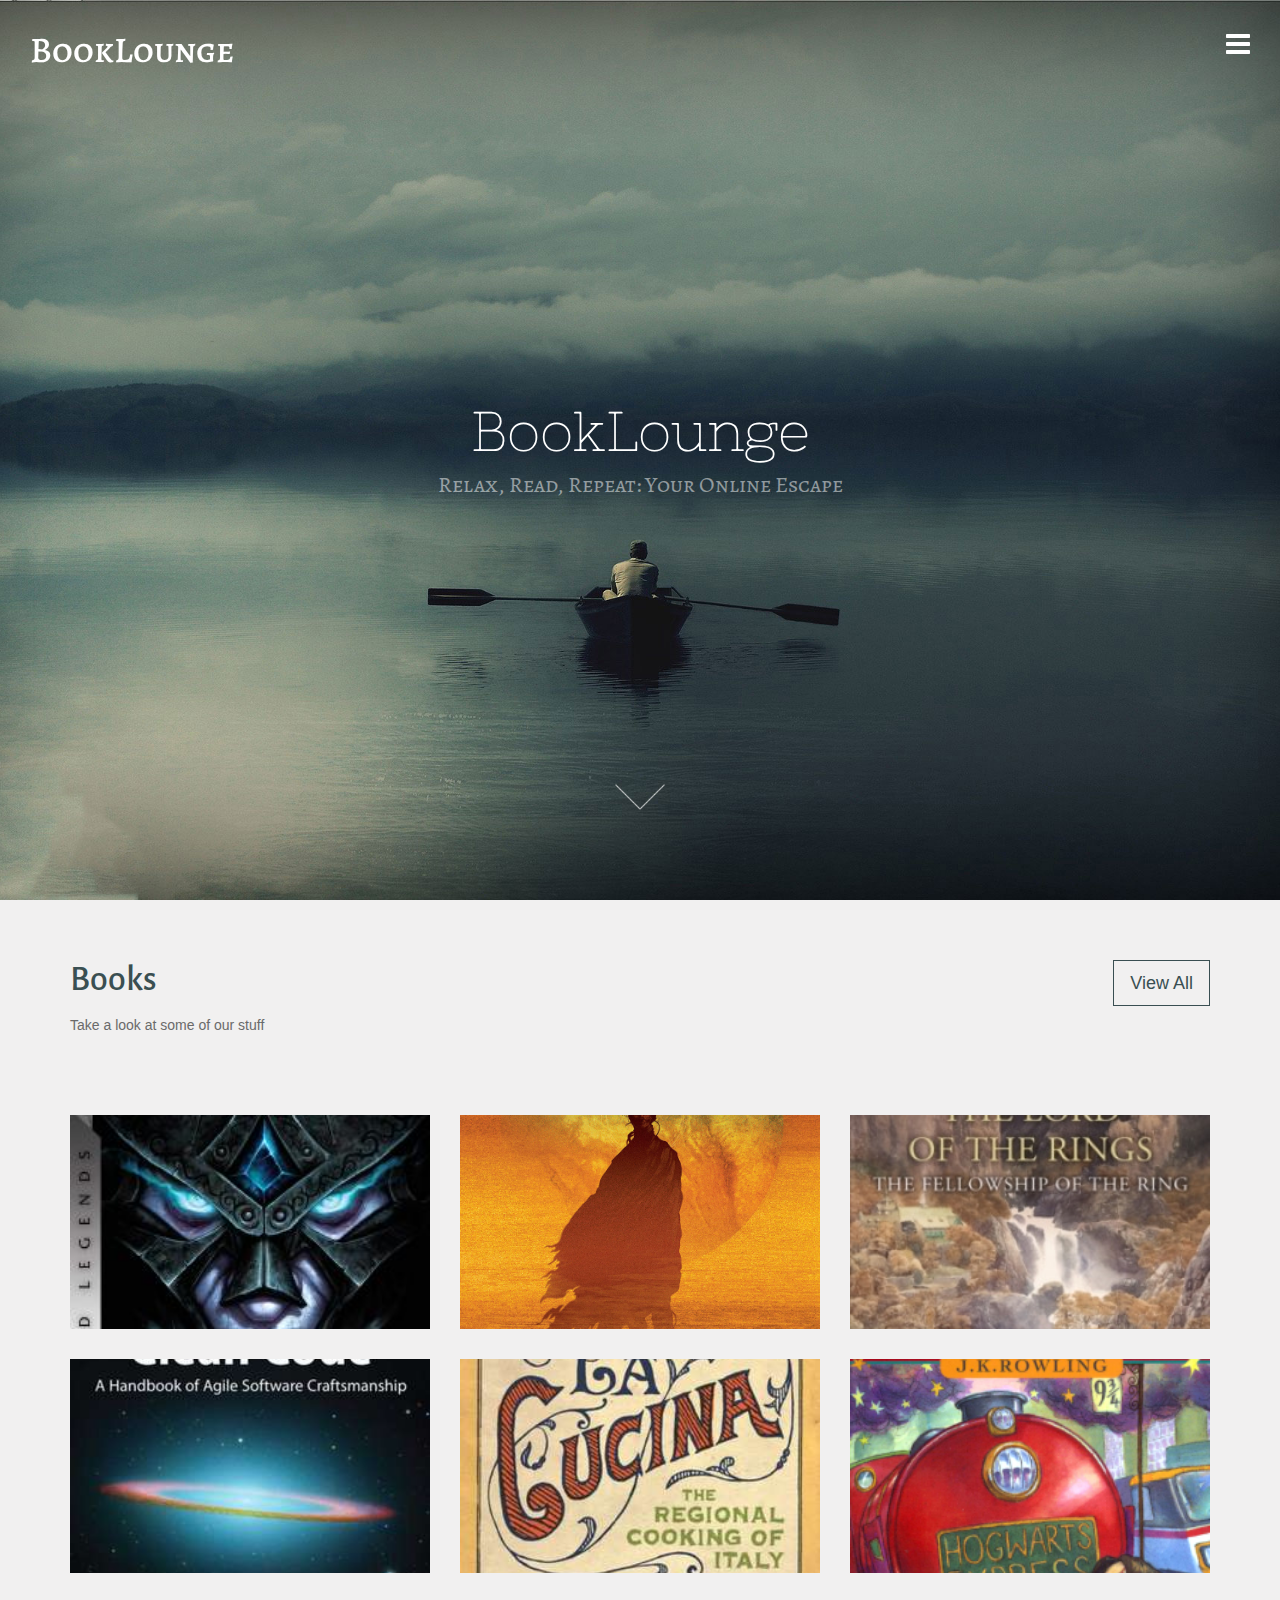
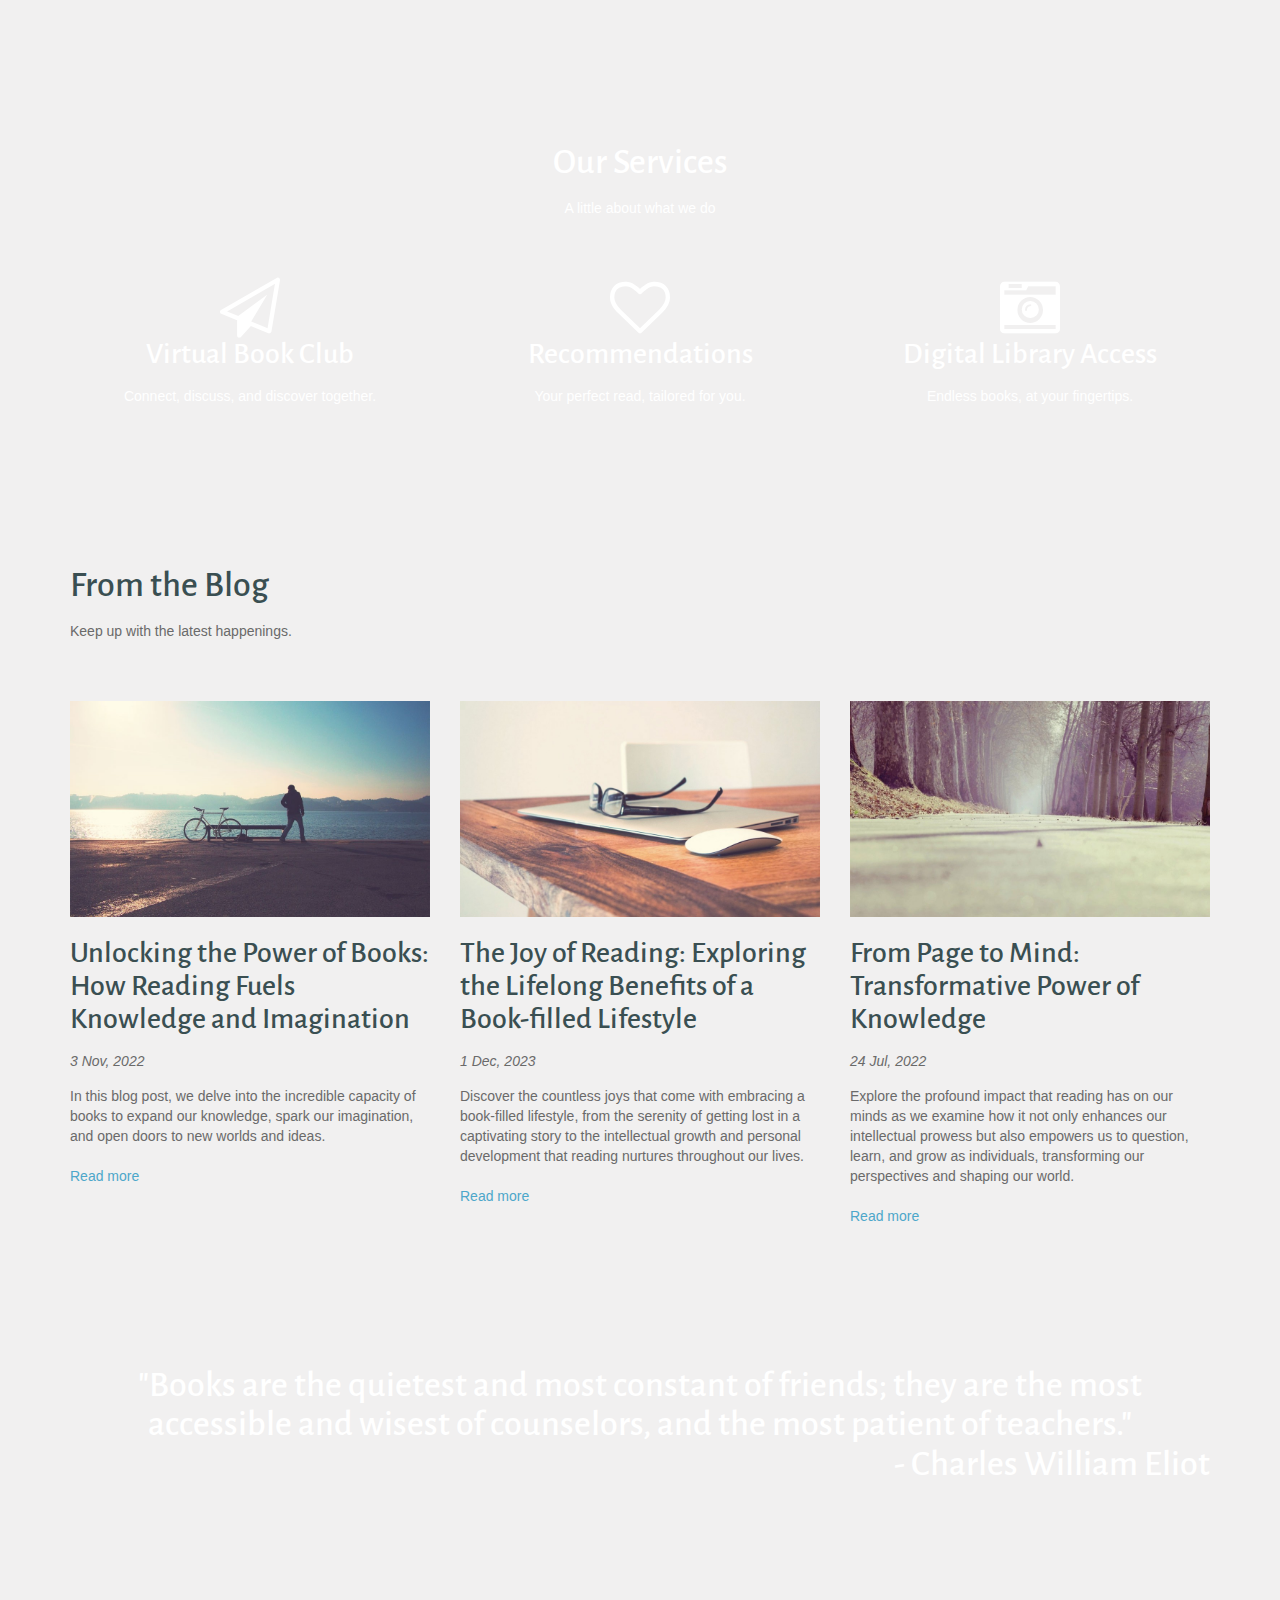
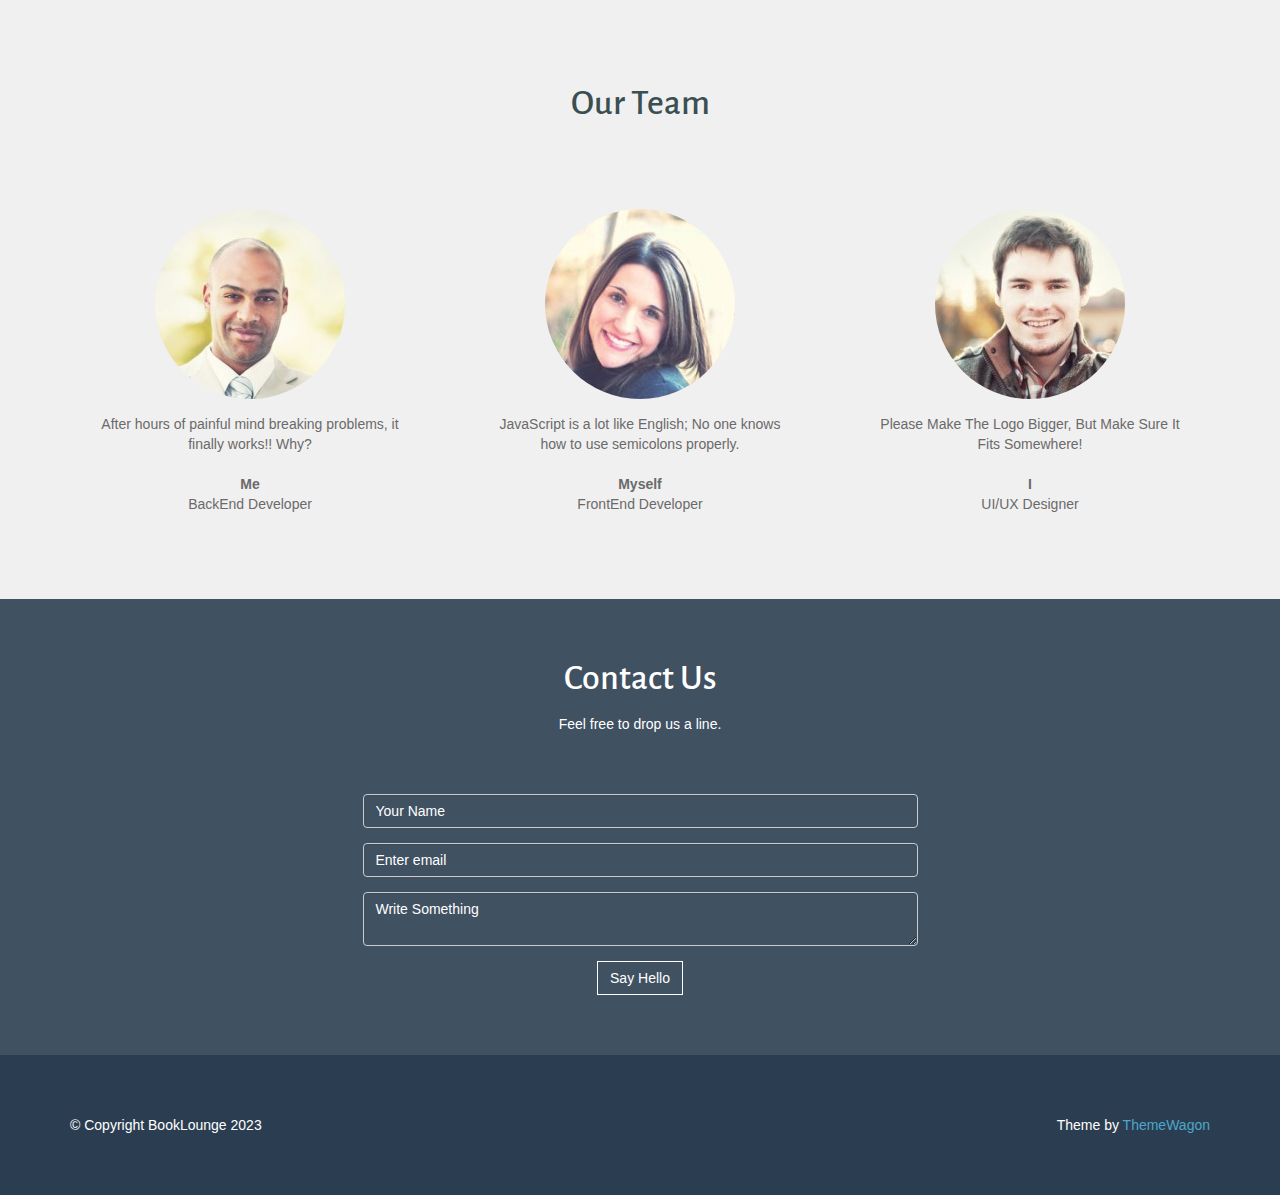
<file: src/main/resources/static/index.html>
<!DOCTYPE html>
<html class="ie ie7 lte9 lte8 lte7" lang="en-US">
<html class="ie ie8 lte9 lte8" lang="en-US">
<html class="ie ie9 lte9" lang="en-US">

<html class="noIE" lang="en-US">
<head>
    <title>BookLounge</title>

    <meta http-equiv="X-UA-Compatible" content="IE=edge">
    <meta http-equiv="Content-Type" content="text/html; charset=UTF-8"/>
    <meta name="viewport" content="width=device-width, initial-scale = 1.0, maximum-scale=1.0, user-scalable=no"/>

    <link rel='stylesheet' href='http://fonts.googleapis.com/css?family=PT+Sans'>
    <link rel="stylesheet" href="http://fonts.googleapis.com/css?family=Droid+Serif:regular,bold"/>
    <link rel="stylesheet" href="http://fonts.googleapis.com/css?family=Alegreya+Sans:regular,italic,bold,bolditalic"/>
    <link rel="stylesheet" href="http://fonts.googleapis.com/css?family=Nixie+One:regular,italic,bold,bolditalic"/>
    <link rel="stylesheet" href="http://fonts.googleapis.com/css?family=Alegreya+SC:regular,italic,bold,bolditalic"/>

    <link rel="stylesheet" href="assets/css/bootstrap.min.css">
    <link rel="stylesheet" href="assets/css/font-awesome.min.css">
    <link rel="stylesheet" href="assets/css/style.css" media="screen"/>
    <link rel="stylesheet" href="assets/css/popup.css">

</head>

<body>
<div id="drawer-right">
    <div class="cross text-right">
        <a class="toggleDrawer" href="#"><i class="fa fa-times-circle fa-2x"></i></a>
    </div>
    <h2>Navigate</h2>
    <nav>
        <ul class="nav nav-pills nav-stacked">
            <li>
                <a href="#wrapper"><i class="fa fa-home"></i> Home</a>
            </li>
            <li>
                <a href="#Books"><i class="fa fa-bookmark"></i> Books</a>
            </li>
            <li>
                <a href="#services"><i class="fa fa-tasks"></i> Services</a>
            </li>
            <li>
                <a href="#blog"><i class="fa fa-wordpress"></i> From the Blog</a>
            </li>
            <li>
                <a href="#parallax"><i class="fa fa-heart"></i> Quote of the day</a>
            </li>
            <li>
                <a href="#testimonials"><i class="fa fa-thumbs-up"></i> Our Team</a>
            </li>
            <li>
                <a href="#contact"><i class="fa fa-phone-square"></i> Contact</a>
            </li>
        </ul>
    </nav>
    <div class="social">
        <h2>Stay Connected</h2>
        <ul>
            <li><a href=""><i class="fa fa-facebook-square fa-3x"></i></a></li>
            <li><a href=""><i class="fa fa-twitter-square fa-3x"></i></a></li>
            <li><a href=""><i class="fa fa-tumblr-square fa-3x"></i></a></li>
        </ul>
    </div>
</div>

<div id="wrapper">

    <div id="header" class="content-block header-wrapper">
        <div class="header-wrapper-inner">
            <section class="top clearfix">
                <div class="pull-left">
                    <h1><a class="logo" href="index.html">BookLounge</a></h1>
                </div>
                <div class="pull-right">
                    <a class="toggleDrawer" href="#"><i class="fa fa-bars fa-2x"></i></a>
                </div>
            </section>
            <section class="center">
                <div class="slogan">
                    BookLounge
                </div>
                <div class="secondary-slogan">
                    Relax, Read, Repeat: Your Online Escape
                </div>
            </section>
            <section class="bottom">
                <a id="scrollToContent" href="#">
                    <img src="assets/images/arrow_down.png">
                </a>
            </section>
        </div>
    </div>

    <div class="content-block" id="Books">
        <div class="container">
            <header class="block-heading clearfix">
                <a href="/library.html" class="btn btn-o btn-lg pull-right">View All</a>
                <h1>Books</h1>
                <p>Take a look at some of our stuff</p>
            </header>
            <section class="block-body">
                <div id="uploadBookPopup" class="popup">
                    <div class="popup-content">
                        <h2>Upload a Book</h2>
                        <p>Sharing is caring! You need to upload a book before you can download.</p>
                        <a id="uploadBookButton" href="uploadBook.html">Upload Book</a>
                    </div>
                </div>
                <div class="row">
                    <div class="col-sm-4">
                        <a href="#" class="recent-work" style="background-image:url(assets/images/Warcraft.jpg)">
                            <span id="downloadButtonWarcraft" class="btn btn-o-white">Download</span>
                        </a>
                    </div>
                    <div class="col-sm-4">
                        <a href="#" class="recent-work" style="background-image:url(assets/images/Dune.jpg)">
                            <span id="downloadButtonDune" class="btn btn-o-white">Download</span>
                        </a>
                    </div>
                    <div class="col-sm-4">
                        <a href="#" class="recent-work" style="background-image:url(assets/images/Rings.jpg)">
                            <span id="downloadButtonRings" class="btn btn-o-white">Download</span>
                        </a>
                    </div>
                </div>
                <div class="row">
                    <div class="col-sm-4">
                        <a href="#" class="recent-work" style="background-image:url(assets/images/Code.jpg)">
                            <span id="downloadButtonCode" class="btn btn-o-white">Download</span>
                        </a>
                    </div>
                    <div class="col-sm-4">
                        <a href="#" class="recent-work" style="background-image:url(assets/images/Cooking.jpg)">
                            <span id="downloadButtonCooking" class="btn btn-o-white">Download</span>
                        </a>
                    </div>
                    <div class="col-sm-4">
                        <a href="#" class="recent-work" style="background-image:url(assets/images/HarryPotter.jpg)">
                            <span id="downloadButtonHarryPotter" class="btn btn-o-white">Download</span>
                        </a>
                    </div>
                </div>
            </section>
        </div>
    </div>

    <div class="content-block parallax" id="services">
        <div class="container text-center">
            <header class="block-heading cleafix">
                <h1>Our Services</h1>
                <p>A little about what we do</p>
            </header>
            <section class="block-body">
                <div class="row">
                    <div class="col-md-4">
                        <div class="service">
                            <i class="fa fa-send-o"></i>
                            <h2>Virtual Book Club</h2>
                            <p>Connect, discuss, and discover together.</p>
                        </div>
                    </div>
                    <div class="col-md-4">
                        <div class="service">
                            <i class="fa fa-heart-o"></i>
                            <h2>Recommendations</h2>
                            <p> Your perfect read, tailored for you.</p>
                        </div>
                    </div>
                    <div class="col-md-4">
                        <div class="service">
                            <i class="fa fa-camera-retro"></i>
                            <h2>Digital Library Access</h2>
                            <p>Endless books, at your fingertips.</p>
                        </div>
                    </div>
                </div>
            </section>
        </div>
    </div>

    <div class="content-block" id="blog">
        <div class="container">
            <header class="block-heading cleafix">
                <h1>From the Blog</h1>
                <p>Keep up with the latest happenings.</p>
            </header>
            <section class="block-body">
                <div class="row">
                    <div class="col-sm-4 blog-post">
                        <img src="assets/images/bike_water1-1000x600.jpg">
                        <a href="#"><h2>Unlocking the Power of Books: How Reading Fuels Knowledge and Imagination</h2>
                        </a>
                        <div class="date">3 Nov, 2022</div>
                        <p>In this blog post, we delve into the incredible capacity of books to expand our knowledge,
                            spark our imagination, and open doors to new worlds and ideas.</p>
                        <a href="https://example.com/readMore">Read more</a>
                    </div>
                    <div class="col-sm-4 blog-post">
                        <img src="assets/images/mac_glasses1-1000x600.jpg">
                        <a href="#"><h2>The Joy of Reading: Exploring the Lifelong Benefits of a Book-filled
                            Lifestyle</h2></a>
                        <div class="date">1 Dec, 2023</div>
                        <p>Discover the countless joys that come with embracing a book-filled lifestyle, from the
                            serenity of getting lost in a captivating story to the intellectual growth and personal
                            development that reading nurtures throughout our lives.</p>
                        <a href="https://example.com/readMore">Read more</a>
                    </div>
                    <div class="col-sm-4 blog-post">
                        <img src="assets/images/road-1000x600.jpg">
                        <a href="#"><h2>From Page to Mind: Transformative Power of Knowledge</h2></a>
                        <div class="date">24 Jul, 2022</div>
                        <p>Explore the profound impact that reading has on our minds as we examine how it not only
                            enhances our intellectual prowess but also empowers us to question, learn, and grow as
                            individuals, transforming our perspectives and shaping our world.</p>
                        <a href="https://example.com/readMore">Read more</a>
                    </div>
                </div>
            </section>
        </div>
    </div>


    <div class="content-block parallax" id="parallax">
        <div class="container text-center">
            <h1>
                "Books are the quietest and most constant of friends; they are the most accessible and wisest of
                counselors, and the most patient of teachers."
                <br>
                <span style="display: block; text-align: right">- Charles William Eliot</span>
            </h1>
        </div>
    </div>

    <div class="content-block" id="testimonials">
        <div class="container">
            <header class="block-heading cleafix">
                <h1>Our Team</h1>
            </header>
            <section class="block-body">
                <div class="row">
                    <div class="col-md-4">
                        <div class="testimonial">
                            <img src="assets/images/testimonial_31-190x190.jpg">
                            <p>After hours of painful mind breaking problems, it finally works!! Why?</p>
                            <strong>Me</strong><br/>
                            <span>BackEnd Developer</span>
                        </div>
                    </div>
                    <div class="col-md-4">
                        <div class="testimonial">
                            <img src="assets/images/testimonial_11-190x190.jpg">
                            <p>
                                JavaScript is a lot like English;
                                No one knows how to use semicolons properly.</p>
                            <strong>Myself</strong><br/>
                            <span>FrontEnd Developer</span>
                        </div>
                    </div>
                    <div class="col-md-4">
                        <div class="testimonial">
                            <img src="assets/images/testimonial_22-190x190.jpg">
                            <p>Please Make The Logo Bigger, But Make Sure It Fits Somewhere! </p>
                            <strong>I</strong><br/>
                            <span>UI/UX Designer</span>
                        </div>
                    </div>
                </div>
            </section>
        </div>
    </div>

    <div class="content-block" id="contact">
        <div class="container text-center">
            <header class="block-heading cleafix">
                <h1>Contact Us</h1>
                <p>Feel free to drop us a line.</p>
            </header>
            <section class="block-body">
                <div class="row">
                    <div class="col-md-6 col-md-offset-3">
                        <form id="contactForm" role="form">
                            <div class="form-group">
                                <input type="text" class="form-control form-control-white" id="subject"
                                       placeholder="Your Name" required>
                            </div>
                            <div class="form-group">
                                <input type="email" class="form-control form-control-white" id="exampleInputEmail2"
                                       placeholder="Enter email" required>
                            </div>
                            <div class="form-group">
                                <textarea class="form-control form-control-white" id="message"
                                          placeholder="Write Something" required></textarea>
                            </div>
                            <input type="submit" class="btn btn-o-white" value="Say Hello">
                        </form>
                    </div>
                </div>
            </section>
        </div>
    </div>

    <div class="content-block" id="footer">
        <div class="container">
            <div class="row">
                <div class="col-xs-6">&copy; Copyright BookLounge 2023</div>
                <div class="col-xs-6 text-right">Theme by <a href="https://themewagon.com/"
                                                             target="_blank">ThemeWagon</a></div>
            </div>
        </div>
    </div>
</div>

<script src="https://ajax.googleapis.com/ajax/libs/jquery/2.1.3/jquery.min.js"></script>
<script src="assets/js/bootstrap.min.js"></script>
<script src="assets/js/jquery.actual.min.js"></script>
<script src="assets/js/script.js"></script>


</body>
</html>
</file>
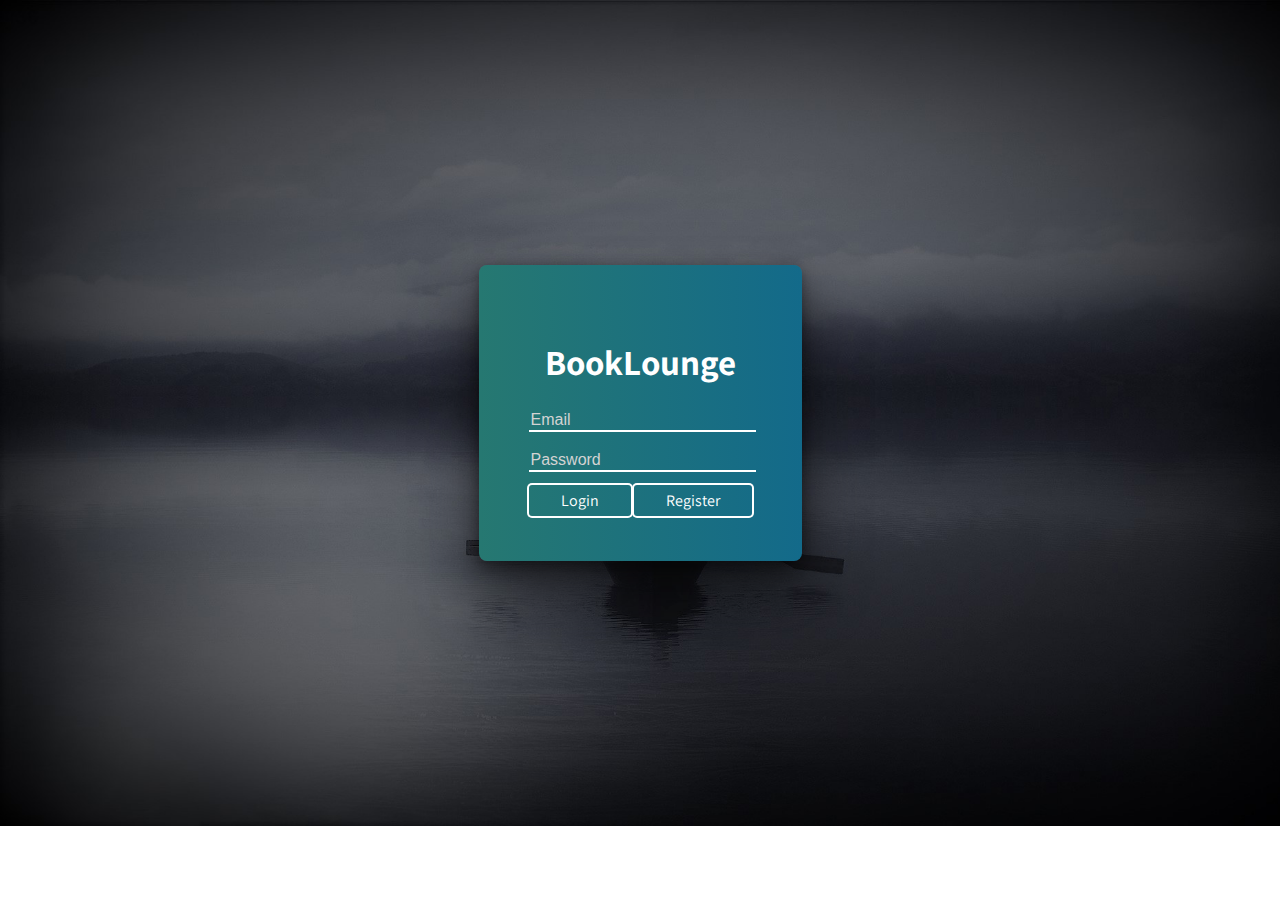
<file: src/main/resources/static/login.html>
<!DOCTYPE html>
<html lang="en">
<head>
    <meta charset="UTF-8">
    <title>BookLounge - Login</title>
    <link href="https://fonts.googleapis.com/css?family=Assistant:400,700" rel="stylesheet">
    <link rel="stylesheet" href="assets/css/login.css">
    <script src="https://code.jquery.com/jquery-3.6.0.min.js"></script>
    <script src="assets/js/script.js"></script>
</head>
<body>
<section class="login" id="login">
    <div class="head">
        <h1 class="company">BookLounge</h1>
    </div>
    <div class="form">
        <form>
            <input type="text" placeholder="Email" class="text" id="email" required><br>
            <input type="password" placeholder="Password" class="password" id="password"><br>
            <a href="#" class="btn-login" id="do-login">Login</a>
            <a href="#" class="btn-register" id="do-register">Register</a>
        </form>
    </div>
</section>
</body>
</html>
</file>
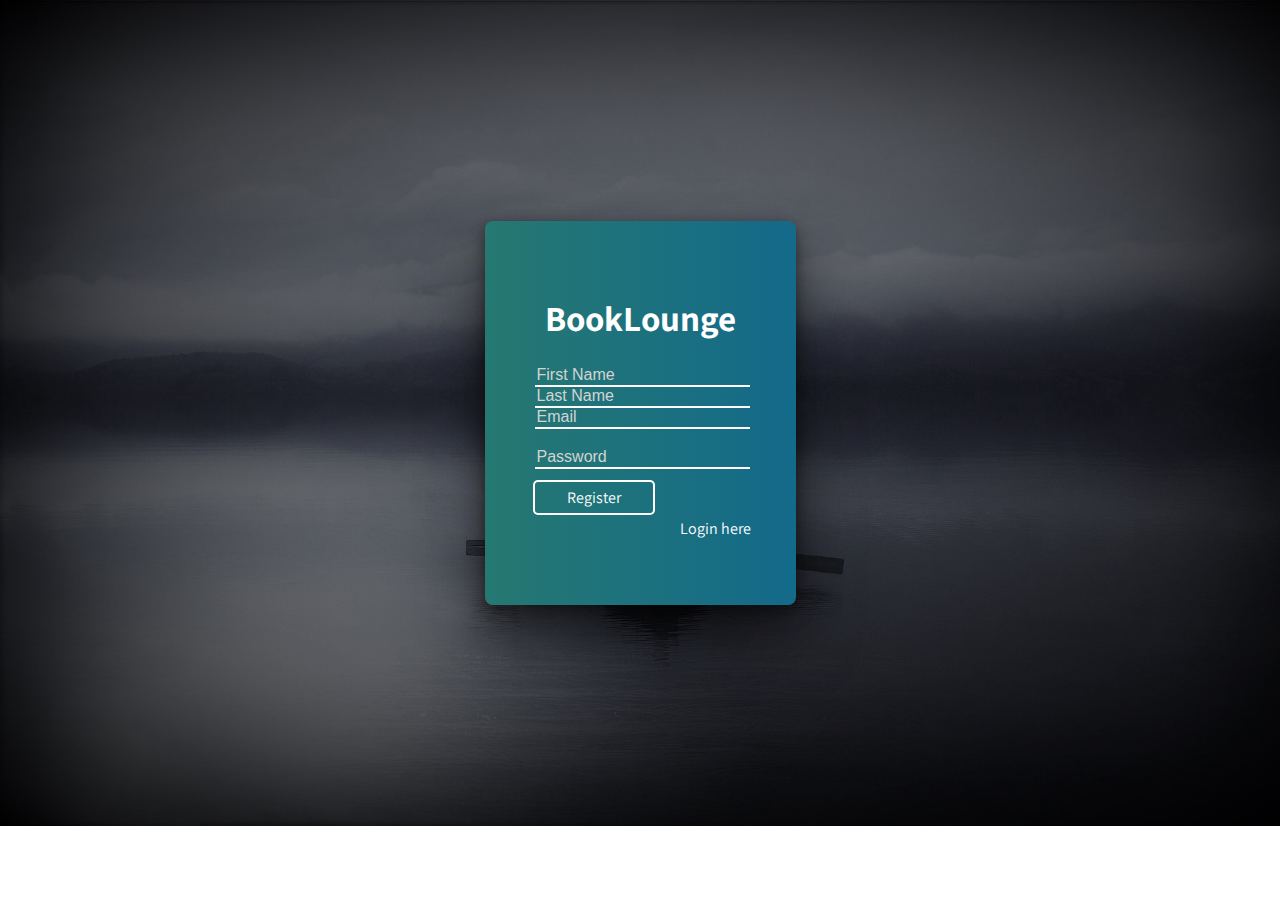
<file: src/main/resources/static/register.html>
<!DOCTYPE html>
<html lang="en">
<head>
    <meta charset="UTF-8">
    <title>BookLounge - Register</title>
    <link href="https://fonts.googleapis.com/css?family=Assistant:400,700" rel="stylesheet">
    <link rel="stylesheet" href="assets/css/register.css">
    <script src="https://code.jquery.com/jquery-3.6.0.min.js"></script>
    <script src="assets/js/script.js"></script>
</head>
<body>
<section class="register">
    <div class="head">
        <h1 class="company">BookLounge</h1>
    </div>
    <div class="form">
        <form>
            <input type="text" placeholder="First Name" class="text" id="firstName" required><br>
            <input type="text" placeholder="Last Name" class="text" id="lastName" required><br>
            <input type="text" placeholder="Email" class="text" id="email" required><br>
            <input type="password" placeholder="Password" class="password" id="password" required><br>
            <a href="#" class="btn-register" id="do-register">Register</a>
            <p style="margin-right: -150px;"><a href="login.html">Login here</a></p>
        </form>
    </div>
</section>

</body>
</html>
</file>
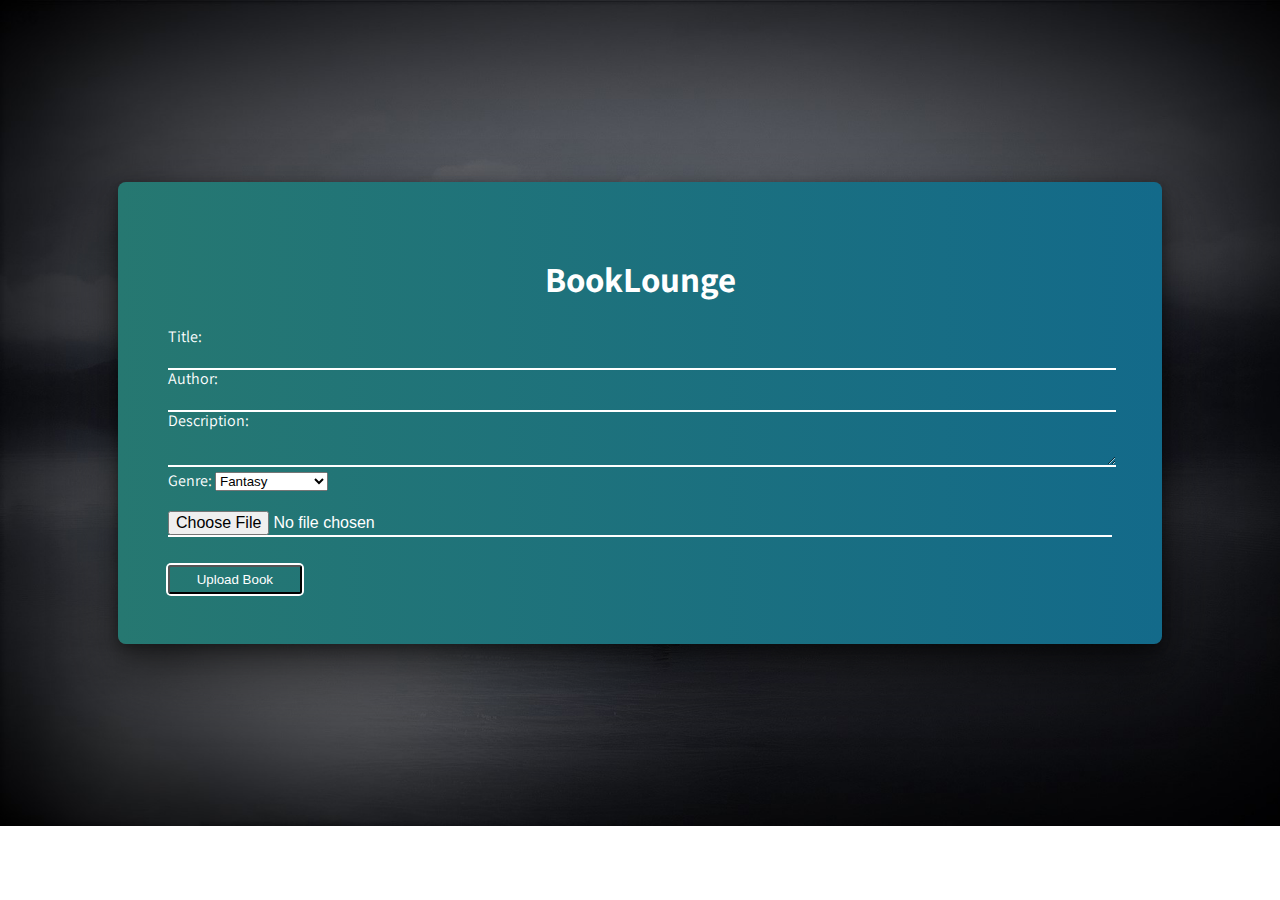
<file: src/main/resources/static/uploadBook.html>
<!DOCTYPE html>
<html lang="en">
<head>
    <meta charset="UTF-8">
    <title>BookLounge - Upload Book</title>
    <link href="https://fonts.googleapis.com/css?family=Assistant:400,700" rel="stylesheet">
    <script src="https://code.jquery.com/jquery-3.6.0.min.js"></script>
    <link rel="stylesheet" href="assets/css/uploadBook.css">
</head>
<body>
<section class="uploadBook">
    <div class="head">
        <h1 class="company">BookLounge</h1>
    </div>
    <div class="form">
        <form id='uploadForm' enctype="multipart/form-data">
            <label for="title">Title:</label>
            <input type="text" id="title" name="title" required>
            <label for="author">Author:</label>
            <input type="text" id="author" name="author" required>

            <label for="description">Description:</label>
            <textarea id="description" name="description" required></textarea>

            <label for="genre">Genre:</label>
            <select id="genre" name="genre" required>
                <option value="Fantasy">Fantasy</option>
                <option value="Science Fiction">Science Fiction</option>
                <option value="Cooking">Cooking</option>
                <option value="Technology">Technology</option>
                <option value="Other">Other</option>
            </select>
            <br>
            <input type="file" id="pdfFile" name="file" accept=".pdf" required>

            <button type="submit">Upload Book</button>
        </form>
    </div>
</section>
<script>
    console.log('DOMContentLoaded event fired');
    document.addEventListener('DOMContentLoaded', function () {
        let token = sessionStorage.getItem('jwtToken');
        let hasUploadedBook = sessionStorage.getItem('hasUploadedBook');
        let uploadForm = document.getElementById('uploadForm');

        console.log(uploadForm);

        uploadForm.addEventListener('submit', function (e) {
            console.log('Authorization header:', 'Bearer ' + token);
            e.preventDefault();
            if (hasUploadedBook === 'false') {
                let formData = new FormData(uploadForm);

                fetch('/BookLounge/v1/addBook', {
                    method: 'POST',
                    headers: {
                        'Authorization': 'Bearer ' + token
                    },
                    body: formData
                })
                    .then(response => {
                        if (response.ok) {
                            sessionStorage.setItem('hasUploadedBook', 'true');
                            return response.json();
                        } else {
                            throw new Error('Failed to add book');
                        }
                    })
                    .then(data => {
                        console.log(data);
                        window.location.href = 'index.html'
                    })
                    .catch(error => {
                        console.error(error);
                    });
            }
        });
    });
</script>
</body>
</html>
</file>
<file: src/main/resources/static/assets/css/popup.css>
.popup {
    position: fixed;
    top: 50%;
    left: 50%;
    transform: translate(-50%, -50%);
    width: 400px;
    background-color: #136a8a;
    padding: 20px;
    border-radius: 5px;
    text-align: center;
    z-index: 9999;
    display: none;
}

.popup-content {
    background-color: #136a8a;
    padding: 20px;
    border-radius: 5px;
    text-align: center;
}

.popup h2 {
    font-size: 24px;
    margin-bottom: 10px;
    color: #fff;
}

.popup p {
    margin-bottom: 20px;
    color: #fff;
}

.popup button {
    background-color: #267871;
    color: #fff;
    padding: 10px 20px;
    border: none;
    border-radius: 5px;
    font-size: 16px;
    cursor: pointer;
}

.popup.show {
    display: flex;
}
</file>
<file: src/main/resources/static/assets/css/login.css>
body {
    background-image: url(../images/LoginBackground.jpg);
    background-size: cover;
    background-repeat: no-repeat;
    font-family: Assistant, sans-serif;
    display: flex;
    min-height: 90vh;
}

.login {
    color: white;
    background: #136a8a;
    background: -webkit-linear-gradient(to right, #267871, #136a8a);
    background: linear-gradient(to right, #267871, #136a8a);
    margin: auto;
    box-shadow: 0px 2px 10px rgba(0, 0, 0, 0.2),
    0px 10px 20px rgba(0, 0, 0, 0.3),
    0px 30px 60px 1px rgba(0, 0, 0, 0.5);
    border-radius: 8px;
    padding: 50px;
}

.login .head {
    display: flex;
    align-items: center;
    justify-content: center;
}

.login .head .company {
    font-size: 2.2em;
}

.login .msg {
    text-align: center;
}

.login .form input[type=text].text {
    border: none;
    background: none;
    box-shadow: 0px 2px 0px 0px white;
    width: 100%;
    color: white;
    font-size: 1em;
    outline: none;
}

.login .form .text::placeholder {
    color: #D3D3D3;
}

.login .form input[type=password].password {
    border: none;
    background: none;
    box-shadow: 0px 2px 0px 0px white;
    width: 100%;
    color: white;
    font-size: 1em;
    outline: none;
    margin-bottom: 20px;
    margin-top: 20px;
}

.login .form .password::placeholder {
    color: #D3D3D3;
}

.login .form .btn-login {
    background: none;
    text-decoration: none;
    color: white;
    box-shadow: 0px 0px 0px 2px white;
    border-radius: 3px;
    padding: 5px 2em;
    transition: 0.5s;
}

.login .form .btn-login:hover {
    background: white;
    color: dimgray;
    transition: 0.5s;
}

.login .form .btn-register {
    background: none;
    text-decoration: none;
    color: white;
    box-shadow: 0px 0px 0px 2px white;
    border-radius: 3px;
    padding: 5px 2em;
    transition: 0.5s;
}

.login .form .btn-register:hover {
    background: white;
    color: dimgray;
    transition: 0.5s;
}

footer {
    position: absolute;
    color: #136a8a;
    bottom: 10px;
    padding-left: 20px;
}

footer p {
    display: inline;
}

footer a {
    color: green;
    text-decoration: none;
}

footer a:hover {
    text-decoration: underline;
}

footer .heart {
    color: #B22222;
    font-size: 1.5em
}
</file>
<file: src/main/resources/static/assets/css/register.css>
body {
    background-image: url(../images/LoginBackground.jpg);
    background-size: cover;
    background-repeat: no-repeat;
    font-family: Assistant, sans-serif;
    display: flex;
    min-height: 90vh;
}

.register {
    color: white;
    background: #136a8a;
    background: -webkit-linear-gradient(to right, #267871, #136a8a);
    background: linear-gradient(to right, #267871, #136a8a);
    margin: auto;
    box-shadow: 0px 2px 10px rgba(0, 0, 0, 0.2), 0px 10px 20px rgba(0, 0, 0, 0.3), 0px 30px 60px 1px rgba(0, 0, 0, 0.5);
    border-radius: 8px;
    padding: 50px;
}

.register .head {
    display: flex;
    align-items: center;
    justify-content: center;
}

.register .head .company {
    font-size: 2.2em;
}

.register .msg {
    text-align: center;
}

.register .form input[type=text].text,
.register .form input[type=password].password {
    border: none;
    background: none;
    box-shadow: 0px 2px 0px 0px white;
    width: 100%;
    color: white;
    font-size: 1em;
    outline: none;
}

.register .form .text::placeholder,
.register .form .password::placeholder {
    color: #D3D3D3;
}

.register .form input[type=password].password {
    margin-bottom: 20px;
    margin-top: 20px;
}

.register .form .btn-login,
.register .form .btn-register {
    background: none;
    text-decoration: none;
    color: white;
    box-shadow: 0px 0px 0px 2px white;
    border-radius: 3px;
    padding: 5px 2em;
    transition: 0.5s;
    margin-right: 10px;
}

.register .form .btn-login:hover,
.register .form .btn-register:hover {
    background: white;
    color: dimgray;
    transition: 0.5s;
}

.register .form p {
    text-align: center;
    margin-top: 10px;
}

.register .form select#role {
    margin-top: -50px;
}

.register .form p a {
    color: white;
    text-decoration: none;
}
</file>
<file: src/main/resources/static/assets/css/uploadBook.css>
body {
    background-image: url(../images/LoginBackground.jpg);
    background-size: cover;
    background-repeat: no-repeat;
    font-family: Assistant, sans-serif;
    display: flex;
    min-height: 90vh;
}

.uploadBook {
    color: white;
    background: #136a8a;
    background: -webkit-linear-gradient(to right, #267871, #136a8a);
    background: linear-gradient(to right, #267871, #136a8a);
    margin: auto;
    box-shadow: 0px 2px 10px rgba(0, 0, 0, 0.2), 0px 10px 20px rgba(0, 0, 0, 0.3), 0px 30px 60px 1px rgba(0, 0, 0, 0.5);
    border-radius: 8px;
    padding: 50px;
}

.uploadBook .head {
    display: flex;
    align-items: center;
    justify-content: center;
}

.uploadBook .head .company {
    font-size: 2.2em;
}

.uploadBook .form input[type="text"],
.uploadBook .form textarea,
.uploadBook .form input[type="file"] {
    border: none;
    background: none;
    box-shadow: 0px 2px 0px 0px white;
    width: 100%;
    color: white;
    font-size: 1em;
    outline: none;
}

.uploadBook .form input[type="text"]::placeholder,
.uploadBook .form textarea::placeholder {
    color: #D3D3D3;
}

.uploadBook .form input[type="file"] {
    margin-bottom: 20px;
    margin-top: 20px;
}

.uploadBook .form button[type="submit"] {
    background: none;
    text-decoration: none;
    color: white;
    box-shadow: 0px 0px 0px 2px white;
    border-radius: 3px;
    padding: 5px 2em;
    transition: 0.5s;
    margin-top: 10px;
}

.uploadBook .form button[type="submit"]:hover {
    background: white;
    color: dimgray;
    transition: 0.5s;
}
</file>
<file: src/main/resources/static/assets/css/style.css>
/*
Theme Name: Flusk
Theme URI: http://themewagon.com/demo/Flusk/
Author: ThemeWagon
Author URI: http://themewagon.com/
Description: Slick One page HTML 5 template powered by Bootstrap 3.
Version: 1.14.11
License: GNU General Public License v3
License URI: http://www.gnu.org/licenses/gpl-3.0.txt
Tags: blur, white, one page, parallax, responsive-layout, full-width-template
Text Domain: flusk
*/

/**
* Table of Contents:
*
* 01.0 - Global
* 02.0 - Header
* 03.0 - Drawer with menu
* 04.0 - Parallax styles
* 05.0 - Recent works
* 06.0 - Services
* 07.0 - Blog
* 08.0 - Testimonials
* 09.0 - Contact
* 10.0 - Footer
* 11.0 - Responsive styles
* -----------------------------------------------------------------------------
*/


/* ///////////////////////////////////////////////////////////////////// 
//  01 - Global 
/////////////////////////////////////////////////////////////////////*/

* {
    outline: none !important;
}

::selection {
    background-color: #475B6F;
    color: #fff;
}

html {
    -webkit-font-smoothing: antialiased;
    text-rendering: optimizeLegibility;
    -webkit-text-size-adjust: none;
    -ms-text-size-adjust: none;
    overflow-y: scroll;
}

body {
    color: #6a6a6a;
    background: #f1f0f0;
}

p {
    margin: 0 0 20px 0;
}

img {
    max-width: 100%;
}

a {
    text-decoration: none;
    outline: none;
}

a {
    color: #4da7ca;
    -o-transition: all .4s;
    -ms-transition: all .4s;
    -moz-transition: all .4s;
    -webkit-transition: all .4s;
    transition: all .4s;
}

a:hover {
    color: #4290ae;
}


h1, h2, h3, h4, h5, h6 {
    margin: 0 0 15px 0;
    color: #3A4F52;
    font-family: 'Alegreya Sans';
}

.btn {
    border-radius: 0;
}

.btn-o {
    border: 1px solid #3A4F52;
    color: #3A4F52;
}

.btn-o:hover {
    background: #3A4F52;
    color: white;
}

.btn.btn-o-white {
    border: 1px solid white;
    color: white;
    background: transparent;
}

.btn.btn-o-white:hover {
    background: white;
    color: #6a6a6a;
}


/*////////////////////////////////////////////////////////////////////////
//  02 - Header
///////////////////////////////////////////////////////////////////////*/

#header {
    position: relative;
    padding: 0 !important;
}

#header.header-wrapper {
    background: url(../images/header-bg.jpg) no-repeat center center;
    background-size: cover;
    display: table;
    height: 100vh;
    width: 100%;
    position: relative;
    z-index: 1;
    overflow-x: hidden;
}

@media screen and (max-width: 767px) and (orientation: landscape) {
    #header.header-wrapper {
        height: auto;
        min-height: 100vh;
        padding: 0px;
    }
}

#header.header-wrapper .header-wrapper-inner {
    display: table-cell;
    text-align: center;
    vertical-align: middle;
}

#header .top {
    position: fixed;
    top: 0;
    width: 100%;
    padding: 30px;
    height: auto;
    z-index: 500;
    -o-transition: all .5s;
    -ms-transition: all .5s;
    -moz-transition: all .5s;
    -webkit-transition: all .5s;
    transition: all .5s;
}

#header .top.solid {
    background: #475B6F;
    padding-top: 15px;
    padding-bottom: 15px;
}

#header .top h1 {
    margin-bottom: 0;
}

#header .top.solid .toggleDrawer i {
    padding-top: 8px;
}

#header .logo, #header .toggleDrawer {
    font-family: 'Alegreya SC';
    color: white;
}

#header .slogan {
    font-size: 4em;
    margin-bottom: 15px;
    line-height: 1em;
    font-family: 'Nixie One';
    color: white;
}

#header .secondary-slogan {
    font-size: 1.6em;
    color: rgba(255, 255, 255, .5);
    line-height: 1em;
    font-family: 'Alegreya SC';
}

#header .bottom {
    bottom: 10%;
    display: block;
    position: absolute;
    width: 100%;
    z-index: 3;
}

#header .bottom a img {
    width: 50px;
}

#header .bottom a {
    opacity: 0.7;
}

#header .bottom a:hover {
    opacity: 1;
}


/*////////////////////////////////////////////////////////////////////////
//  03 - Drawer with menu
///////////////////////////////////////////////////////////////////////*/

#drawer-right {
    position: fixed;
    right: 0;
    top: 0;
    bottom: 0;
    margin-right: -300px;
    background: #2B3E51;
    width: 300px;
    padding: 20px;
    z-index: 999;
}

#drawer-right h1, #drawer-right h2 {
    color: white;
}

#drawer-right .nav-pills > li > a {
    font-size: 18px;
    border-radius: 0;
}

#drawer-right .social {
    margin-top: 30px
}

#drawer-right .social ul {
    list-style: none;
    padding-left: 20px;
}

#drawer-right .social ul > li {
    display: inline-block;
}

#drawer-right .social ul > li > a:hover {
    color: white;
}


/*////////////////////////////////////////////////////////////////////////
//  04 - Parallax styles
///////////////////////////////////////////////////////////////////////*/

.content-block {
    background: transparent no-repeat center center fixed;
    -webkit-background-size: 100%;
    -moz-background-size: 100%;
    -o-background-size: 100%;
    background-size: 100%;
    background-size: cover;
    -webkit-background-size: cover;
    -moz-background-size: cover;
    -o-background-size: cover;
    overflow: hidden;
    padding: 60px 0;
}

.parallax {
    padding: 80px 0;
}

.block-body {
    margin-top: 60px;
}

#services {
    background-image: url(../images/traffic.jpg);
    color: white;
}

#parallax {
    background-image: url(../images/blue_mac2.jpg);
    color: white;
}

#contact {
    background-image: url(../images/newsletter-bg.png);
    color: white;
    background-color: #405162;
}

#parallax h1 {
    margin-bottom: 60px;
    color: white;
}


/*////////////////////////////////////////////////////////////////////////
//  05 - Recent works
///////////////////////////////////////////////////////////////////////*/

.recent-work {
    width: 100%;
    padding-bottom: 27%;
    background: #C3C9CC;
    display: table;
    text-align: center;
    vertical-align: middle;
    padding-top: 27%;
    background-size: 100%;
    background-repeat: no-repeat;
    background-position: center;
    position: relative;
    margin-bottom: 30px;
}

.recent-work span {
    margin-top: -18px;
    opacity: 0;
    position: relative;
    z-index: 1;
}

.recent-work:before {
    background: rgba(2, 56, 58, 0.7);
    height: 100%;
    width: 100%;
    position: absolute;
    left: 0;
    top: 0;
    content: '';
    opacity: 0;
    -o-transition: all .2s;
    -ms-transition: all .2s;
    -moz-transition: all .2s;
    -webkit-transition: all .2s;
    transition: all .2s;
}

.recent-work:hover {
    background-size: 200%;
    background-position: center;
}

.recent-work:hover:before, .recent-work:hover span {
    opacity: 1;
}


/*////////////////////////////////////////////////////////////////////////
//  06 - Services
///////////////////////////////////////////////////////////////////////*/

#services h1, #services h2 {
    color: white;
}

.service i {
    font-size: 60px;
}

.service {
    padding: 0 25px;
}


/*////////////////////////////////////////////////////////////////////////
//  07 - Blog
///////////////////////////////////////////////////////////////////////*/


#blog .blog-post img {
    margin-bottom: 20px;
}

#blog .date {
    margin-bottom: 15px;
    font-style: italic;
}


/*////////////////////////////////////////////////////////////////////////
//  08 - Testimonials
///////////////////////////////////////////////////////////////////////*/


#testimonials {
    text-align: center;
}

#testimonials .testimonial > img {
    border-radius: 100%;
    margin-bottom: 15px;
}

#testimonials .testimonial {
    padding: 25px;
}


/*////////////////////////////////////////////////////////////////////////
//  09 - Contact
///////////////////////////////////////////////////////////////////////*/


#contact {
    color: white;
}

#contact h1 {
    color: white
}

.form-control-white {
    background: transparent;
    color: white;
}

.form-control-white::-webkit-input-placeholder { /* WebKit browsers */
    color: white;
}

.form-control-white:-moz-placeholder { /* Mozilla Firefox 4 to 18 */
    color: white;
    opacity: 1;
}

.form-control-white::-moz-placeholder { /* Mozilla Firefox 19+ */
    color: white;
    opacity: 1;
}

.form-control-white:-ms-input-placeholder { /* Internet Explorer 10+ */
    color: white;
}


/*////////////////////////////////////////////////////////////////////////
//  10 - Footer
///////////////////////////////////////////////////////////////////////*/


#footer {
    background: #2B3E51;
    color: white;
}


/*////////////////////////////////////////////////////////////////////////
//  11 - Responsive styles
///////////////////////////////////////////////////////////////////////*/


@media (max-width: 767px) {
    #header .slogan {
        font-size: 2.8em;
    }

    #header .secondary-slogan {
        font-size: 1.2em;
    }

    #header .bottom {
        bottom: 13%;
    }

    .blog-post {
        margin-bottom: 40px;
    }

    .recent-work {
        background-position: center;
    }

    .recent-work:before {
        opacity: 1;
    }

    .recent-work span {
        opacity: 1;
    }
}

@media (max-width: 480px) {
    #drawer-right {
        padding: 10px 20px;
    }

    #drawer-right .nav-pills > li > a {
        font-size: 17px;
    }

    .nav-stacked > li + li {
        margin-top: 0;
    }

    .nav > li > a {
        padding: 8px 15px;
    }

    #drawer-right .social {
        margin-top: 5px;
    }

    #header {
        background-size: cover;
    }
}
</file>
